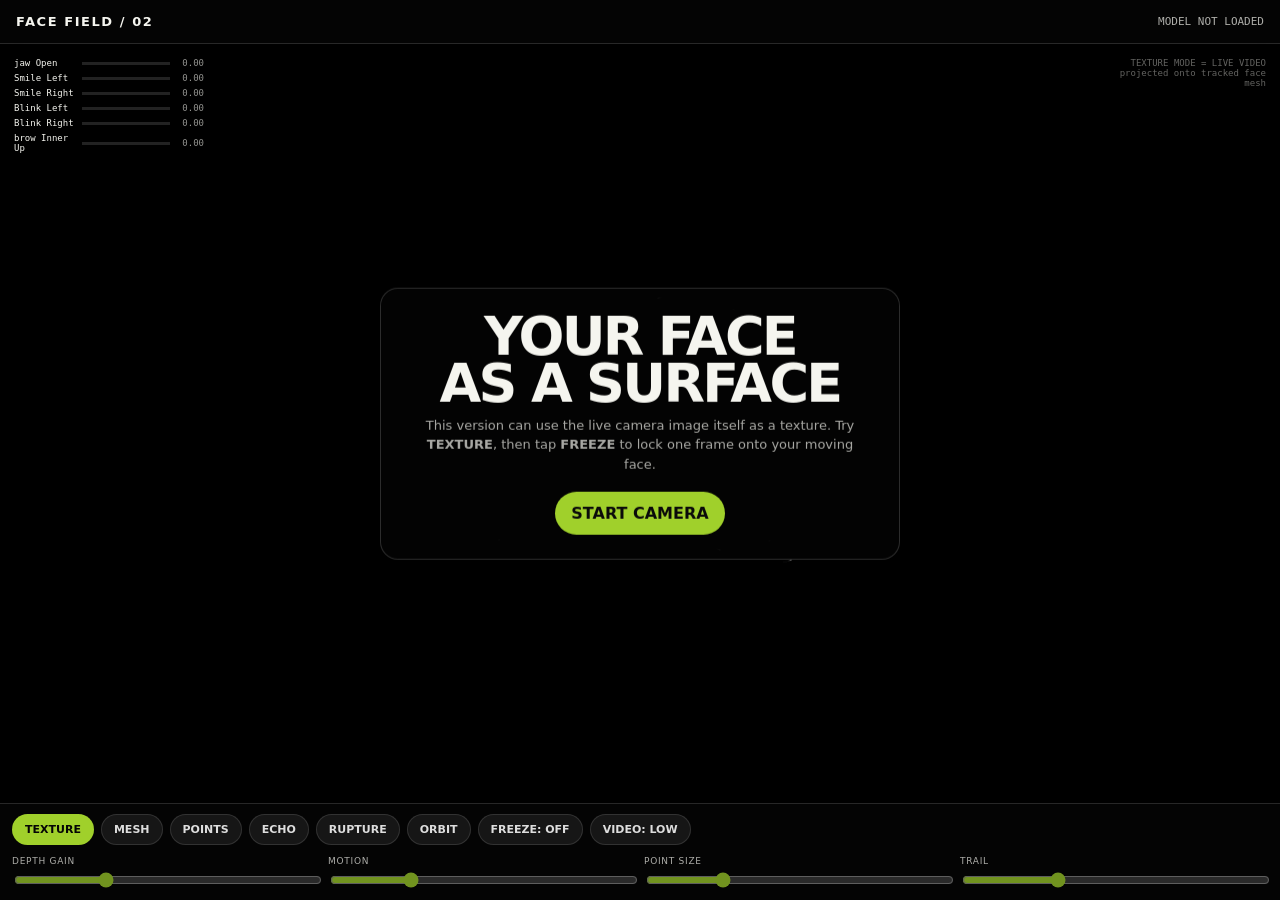
<file: face-field/index.html>
<!doctype html>
<html lang="en">
<head>
<meta charset="utf-8" />
<meta name="viewport" content="width=device-width,initial-scale=1,viewport-fit=cover,user-scalable=no" />
<title>FACE FIELD</title>
<style>
  :root{
    --acid:#A0D02B;
    --blue:#1B2DA4;
    --ink:#050505;
    --paper:#f5f5ef;
  }
  *{box-sizing:border-box}
  html,body{margin:0;width:100%;height:100%;background:var(--ink);color:var(--paper);font-family:Inter,ui-sans-serif,system-ui,-apple-system,BlinkMacSystemFont,"Segoe UI",sans-serif;overflow:hidden}
  body{display:grid;grid-template-rows:auto 1fr auto}
  header{
    display:flex;align-items:center;justify-content:space-between;gap:12px;
    padding:14px 16px;border-bottom:1px solid rgba(255,255,255,.14);
    background:rgba(5,5,5,.72);backdrop-filter:blur(18px);z-index:5
  }
  .brand{font-weight:800;letter-spacing:.12em;font-size:13px}
  .status{font:11px ui-monospace,SFMono-Regular,Menlo,monospace;opacity:.7;text-align:right}
  main{position:relative;min-height:0}
  video{position:absolute;inset:0;width:100%;height:100%;object-fit:cover;transform:scaleX(-1);opacity:.12;filter:grayscale(1) contrast(1.5)}
  canvas{position:absolute;inset:0;width:100%;height:100%}
  .intro{
    position:absolute;left:50%;top:50%;transform:translate(-50%,-50%);
    width:min(520px,calc(100% - 34px));text-align:center;z-index:4;
    background:rgba(5,5,5,.76);border:1px solid rgba(255,255,255,.16);
    padding:24px;border-radius:18px;backdrop-filter:blur(18px)
  }
  .intro h1{margin:0 0 8px;font-size:clamp(28px,8vw,54px);line-height:.88;letter-spacing:-.05em}
  .intro p{margin:0 auto 18px;max-width:430px;opacity:.68;font-size:13px;line-height:1.5}
  button,select,input{font:inherit}
  button{
    border:0;background:var(--acid);color:#0a0a0a;font-weight:800;
    padding:12px 16px;border-radius:999px;cursor:pointer
  }
  button.secondary{background:#171717;color:white;border:1px solid rgba(255,255,255,.16)}
  footer{
    padding:10px 12px max(10px,env(safe-area-inset-bottom));
    display:grid;gap:9px;background:rgba(5,5,5,.84);backdrop-filter:blur(18px);
    border-top:1px solid rgba(255,255,255,.14);z-index:5
  }
  .modes{display:flex;gap:7px;overflow:auto;padding-bottom:2px}
  .modes button{padding:8px 12px;font-size:11px;background:#161616;color:#ddd;border:1px solid rgba(255,255,255,.12);white-space:nowrap}
  .modes button.active{background:var(--acid);color:#050505;border-color:transparent}
  .controls{display:grid;grid-template-columns:repeat(4,minmax(90px,1fr));gap:8px}
  label{font-size:9px;letter-spacing:.08em;text-transform:uppercase;opacity:.7;display:grid;gap:4px}
  input[type=range]{width:100%;accent-color:var(--acid)}
  .meters{
    position:absolute;top:14px;left:14px;z-index:3;width:min(190px,45vw);
    display:grid;gap:5px;pointer-events:none
  }
  .meter{display:grid;grid-template-columns:62px 1fr 28px;align-items:center;gap:6px;font:9px ui-monospace,SFMono-Regular,Menlo,monospace}
  .bar{height:3px;background:#222;overflow:hidden}
  .bar i{display:block;height:100%;width:0;background:var(--acid)}
  .val{text-align:right;opacity:.6}
  .note{
    position:absolute;right:14px;top:14px;font:9px ui-monospace,SFMono-Regular,Menlo,monospace;
    opacity:.4;max-width:160px;text-align:right;z-index:3
  }
  @media(max-width:720px){
    .controls{grid-template-columns:1fr 1fr}
    .note{display:none}
  }
</style>
</head>
<body>
<header>
  <div class="brand">FACE FIELD / 02</div>
  <div class="status" id="status">MODEL NOT LOADED</div>
</header>

<main id="stage">
  <video id="video" playsinline muted></video>
  <canvas id="canvas"></canvas>

  <div class="meters" id="meters"></div>
  <div class="note">TEXTURE MODE = LIVE VIDEO<br>projected onto tracked face mesh</div>

  <div class="intro" id="intro">
    <h1>YOUR FACE<br>AS A SURFACE</h1>
    <p>
      This version can use the live camera image itself as a texture.
      Try <strong>TEXTURE</strong>, then tap <strong>FREEZE</strong> to lock one frame onto your moving face.
    </p>
    <button id="startBtn">START CAMERA</button>
  </div>
</main>

<footer>
  <div class="modes">
    <button class="active" data-mode="texture">TEXTURE</button>
    <button data-mode="mesh">MESH</button>
    <button data-mode="points">POINTS</button>
    <button data-mode="echo">ECHO</button>
    <button data-mode="rupture">RUPTURE</button>
    <button data-mode="orbit">ORBIT</button>
    <button id="freezeBtn" class="secondary">FREEZE: OFF</button>
    <button id="cameraBtn" class="secondary">VIDEO: LOW</button>
  </div>
  <div class="controls">
    <label>Depth gain <input id="depth" type="range" min="0" max="8" value="2.3" step=".1"></label>
    <label>Motion <input id="motion" type="range" min="0" max="2" value=".5" step=".01"></label>
    <label>Point size <input id="pointSize" type="range" min=".5" max="6" value="1.8" step=".1"></label>
    <label>Trail <input id="trail" type="range" min=".02" max=".35" value=".12" step=".01"></label>
  </div>
</footer>

<script type="module">
let FaceLandmarker = null;
let FilesetResolver = null;
let Delaunator = null;

const video = document.querySelector("#video");
const canvas = document.querySelector("#canvas");
const ctx = canvas.getContext("2d", { alpha:true });
const intro = document.querySelector("#intro");
const statusEl = document.querySelector("#status");
const startBtn = document.querySelector("#startBtn");
const metersEl = document.querySelector("#meters");
const freezeBtn = document.querySelector("#freezeBtn");

const depthEl = document.querySelector("#depth");
const motionEl = document.querySelector("#motion");
const pointSizeEl = document.querySelector("#pointSize");
const trailEl = document.querySelector("#trail");

let faceLandmarker = null;
let running = false;
let lastVideoTime = -1;
let mode = "texture";
let videoOpacity = .12;
let lastLandmarks = null;
let echoes = [];
let frozen = false;
let textureTriangles = null;

const freezeCanvas = document.createElement("canvas");
const freezeCtx = freezeCanvas.getContext("2d", { alpha:false });

const expressions = ["jawOpen","mouthSmileLeft","mouthSmileRight","eyeBlinkLeft","eyeBlinkRight","browInnerUp"];

const textureIndices = [
  10,338,297,332,284,251,389,356,454,323,361,288,397,365,379,378,400,377,152,148,176,149,150,136,172,58,132,93,234,127,162,21,54,103,67,109,
  70,63,105,66,107,336,296,334,293,300,
  33,160,158,133,153,144,362,385,387,263,373,380,
  168,6,197,195,5,4,1,19,94,2,98,327,
  61,40,37,0,267,270,291,321,314,17,84,91
];
const faceOval = [10,338,297,332,284,251,389,356,454,323,361,288,397,365,379,378,400,377,152,148,176,149,150,136,172,58,132,93,234,127,162,21,54,103,67,109];
for (const name of expressions) {
  const row = document.createElement("div");
  row.className = "meter";
  row.innerHTML = `<span>${name.replace(/[A-Z]/g,m=>" "+m).replace("mouth ","").replace("eye ","")}</span><span class="bar"><i id="bar-${name}"></i></span><span class="val" id="val-${name}">0.00</span>`;
  metersEl.appendChild(row);
}

function resize(){
  const r = canvas.getBoundingClientRect();
  const dpr = Math.min(devicePixelRatio || 1, 2);
  canvas.width = Math.max(1, Math.round(r.width*dpr));
  canvas.height = Math.max(1, Math.round(r.height*dpr));
  ctx.setTransform(dpr,0,0,dpr,0,0);
}
addEventListener("resize", resize);
resize();

async function ensureTextureTriangulation(rawLm){
  if(textureTriangles) return;
  if(!Delaunator){
    const mod = await import("https://cdn.jsdelivr.net/npm/delaunator@5/+esm");
    Delaunator = mod.default || mod.Delaunator || mod;
  }
  const pts = textureIndices.map(idx => [1 - rawLm[idx].x, rawLm[idx].y]);
  const delaunay = Delaunator.from(pts);
  textureTriangles = Array.from(delaunay.triangles);
}

async function loadModel(){
  statusEl.textContent = "LOADING FACE MODEL…";
  startBtn.textContent = "LOADING MODEL…";

  if(!FaceLandmarker || !FilesetResolver){
    const mod = await import("https://cdn.jsdelivr.net/npm/@mediapipe/tasks-vision@0.10.22-rc.20250304/+esm");
    const api = mod.default || mod;
    FaceLandmarker = mod.FaceLandmarker || api.FaceLandmarker;
    FilesetResolver = mod.FilesetResolver || api.FilesetResolver;
    if(!FaceLandmarker || !FilesetResolver){
      throw new Error("MediaPipe module loaded, but FaceLandmarker API was not found.");
    }
  }

  const filesetResolver = await FilesetResolver.forVisionTasks(
    "https://cdn.jsdelivr.net/npm/@mediapipe/tasks-vision@0.10.22-rc.20250304/wasm"
  );

  const isiOS = /iPad|iPhone|iPod/.test(navigator.userAgent) ||
                (navigator.platform === "MacIntel" && navigator.maxTouchPoints > 1);

  faceLandmarker = await FaceLandmarker.createFromOptions(filesetResolver,{
    baseOptions:{
      modelAssetPath:"https://storage.googleapis.com/mediapipe-models/face_landmarker/face_landmarker/float16/1/face_landmarker.task",
      delegate: isiOS ? "CPU" : "GPU"
    },
    runningMode:"VIDEO",
    numFaces:1,
    outputFaceBlendshapes:true,
    outputFacialTransformationMatrixes:true
  });
  statusEl.textContent = isiOS ? "MODEL READY / CPU" : "MODEL READY / GPU";
}

async function start(){
  startBtn.disabled = true;
  startBtn.textContent = "REQUESTING CAMERA…";
  try{
    if(!navigator.mediaDevices?.getUserMedia){
      throw new Error("Camera access is not available in this browser.");
    }

    // Ask for camera access first, while we are still directly inside the user's tap.
    statusEl.textContent = "REQUESTING CAMERA…";
    const stream = await navigator.mediaDevices.getUserMedia({
      audio:false,
      video:{facingMode:"user",width:{ideal:1280},height:{ideal:720}}
    });

    video.srcObject = stream;
    await video.play();
    video.style.opacity = .48;
    freezeCanvas.width = video.videoWidth || 1280;
    freezeCanvas.height = video.videoHeight || 720;
    startBtn.textContent = "CAMERA OK / LOADING MODEL…";
    statusEl.textContent = "CAMERA OK / LOADING MODEL…";

    if(!faceLandmarker) await loadModel();

    intro.style.display="none";
    video.style.opacity = videoOpacity;
    running = true;
    statusEl.textContent="TRACKING";
    requestAnimationFrame(loop);
  }catch(err){
    console.error(err);
    const msg = err?.message || String(err);
    statusEl.textContent="ERROR: " + msg.slice(0,70);
    startBtn.disabled = false;
    startBtn.textContent="TRY AGAIN";
    const p = intro.querySelector("p");
    if(p) p.innerHTML = "Could not start camera / face tracking.<br><br><strong style='color:#A0D02B'>"+msg.replace(/[<>&]/g,s=>({"<":"&lt;",">":"&gt;","&":"&amp;"}[s]))+"</strong>";
  }
}
startBtn.addEventListener("click", start);

document.querySelectorAll("[data-mode]").forEach(btn=>{
  btn.onclick=()=>{
    document.querySelectorAll("[data-mode]").forEach(b=>b.classList.remove("active"));
    btn.classList.add("active");
    mode=btn.dataset.mode;
    echoes=[];
  }
});

document.querySelector("#cameraBtn").onclick=(e)=>{
  if(videoOpacity<.2){videoOpacity=.48;e.currentTarget.textContent="VIDEO: HIGH";}
  else if(videoOpacity<.7){videoOpacity=0;e.currentTarget.textContent="VIDEO: OFF";}
  else{videoOpacity=.12;e.currentTarget.textContent="VIDEO: LOW";}
  video.style.opacity=videoOpacity;
};

freezeBtn.onclick=()=>{
  if(!video.videoWidth || !video.videoHeight) return;
  frozen = !frozen;
  if(frozen){
    freezeCanvas.width = video.videoWidth;
    freezeCanvas.height = video.videoHeight;
    freezeCtx.drawImage(video,0,0,freezeCanvas.width,freezeCanvas.height);
    freezeBtn.textContent = "FREEZE: ON";
  } else {
    freezeBtn.textContent = "FREEZE: OFF";
  }
};

function getBlendshapeMap(result){
  const map={};
  const cats=result?.faceBlendshapes?.[0]?.categories || [];
  for(const c of cats) map[c.categoryName]=c.score;
  return map;
}

function updateMeters(bs){
  for(const n of expressions){
    const v=bs[n]||0;
    document.querySelector("#bar-"+n).style.width=(v*100).toFixed(1)+"%";
    document.querySelector("#val-"+n).textContent=v.toFixed(2);
  }
}

function smoothLandmarks(src){
  if(!lastLandmarks){lastLandmarks=src.map(p=>({...p})); return lastLandmarks;}
  const k=.52;
  for(let i=0;i<src.length;i++){
    const a=lastLandmarks[i], b=src[i];
    a.x += (b.x-a.x)*k;
    a.y += (b.y-a.y)*k;
    a.z += (b.z-a.z)*k;
  }
  return lastLandmarks;
}

function project(p,w,h,bs,time,index){
  // mirror x so geometry sits on mirrored selfie preview
  let x=(1-p.x)*w;
  let y=p.y*h;
  const z=p.z*Number(depthEl.value);
  const motion=Number(motionEl.value);

  const cx=w*.5, cy=h*.5;
  const jaw=bs.jawOpen||0;
  const smile=((bs.mouthSmileLeft||0)+(bs.mouthSmileRight||0))*.5;
  const blink=((bs.eyeBlinkLeft||0)+(bs.eyeBlinkRight||0))*.5;
  const brow=bs.browInnerUp||0;

  if(mode==="rupture"){
    const a=Math.atan2(y-cy,x-cx);
    const pulse=(jaw*70 + smile*25 + Math.sin(index*.31+time*.004)*8)*motion;
    x += Math.cos(a)*pulse + z*90;
    y += Math.sin(a)*pulse - brow*16*Math.sin(index*.19);
  } else if(mode==="orbit"){
    const ang=z*1.8 + time*.0002*motion;
    const dx=x-cx, dy=y-cy;
    x=cx+dx*Math.cos(ang)-dy*Math.sin(ang);
    y=cy+dx*Math.sin(ang)+dy*Math.cos(ang);
  } else {
    x += z*30*motion;
    y += Math.sin(index*.25+time*.003)*z*22*motion;
  }

  // Expressions become a small global visual "breathing" response.
  const s=1 + jaw*.055*motion + blink*.02;
  x=cx+(x-cx)*s;
  y=cy+(y-cy)*s;
  return {x,y,z};
}

function drawImageTriangle(source, s0, s1, s2, d0, d1, d2){
  const denom = s0.x*(s1.y-s2.y) + s1.x*(s2.y-s0.y) + s2.x*(s0.y-s1.y);
  if(!isFinite(denom) || Math.abs(denom) < 0.0001) return;

  const a = (d0.x*(s1.y-s2.y) + d1.x*(s2.y-s0.y) + d2.x*(s0.y-s1.y)) / denom;
  const b = (d0.y*(s1.y-s2.y) + d1.y*(s2.y-s0.y) + d2.y*(s0.y-s1.y)) / denom;
  const cc = (d0.x*(s2.x-s1.x) + d1.x*(s0.x-s2.x) + d2.x*(s1.x-s0.x)) / denom;
  const d = (d0.y*(s2.x-s1.x) + d1.y*(s0.x-s2.x) + d2.y*(s1.x-s0.x)) / denom;
  const e = (d0.x*(s1.x*s2.y-s2.x*s1.y) + d1.x*(s2.x*s0.y-s0.x*s2.y) + d2.x*(s0.x*s1.y-s1.x*s0.y)) / denom;
  const ff = (d0.y*(s1.x*s2.y-s2.x*s1.y) + d1.y*(s2.x*s0.y-s0.x*s2.y) + d2.y*(s0.x*s1.y-s1.x*s0.y)) / denom;

  ctx.save();
  ctx.beginPath();
  ctx.moveTo(d0.x,d0.y);
  ctx.lineTo(d1.x,d1.y);
  ctx.lineTo(d2.x,d2.y);
  ctx.closePath();
  ctx.clip();
  ctx.transform(a,b,cc,d,e,ff);
  ctx.drawImage(source,0,0);
  ctx.restore();
}

function drawFaceOutline(dstPts){
  ctx.beginPath();
  faceOval.forEach((idx,i)=>{
    const p = dstPts[idx];
    if(i===0) ctx.moveTo(p.x,p.y);
    else ctx.lineTo(p.x,p.y);
  });
  ctx.closePath();
}

async function drawTexturedFace(rawLm,dstPts,bs){
  const w=canvas.clientWidth,h=canvas.clientHeight;
  const alpha=Number(trailEl.value)*.9;
  ctx.fillStyle=`rgba(5,5,5,${alpha})`;
  ctx.fillRect(0,0,w,h);

  const source=frozen ? freezeCanvas : video;
  if(!(source && (source.videoWidth || source.width))) return;

  await ensureTextureTriangulation(rawLm);
  const sw=frozen ? freezeCanvas.width : video.videoWidth;
  const sh=frozen ? freezeCanvas.height : video.videoHeight;

  ctx.save();
  drawFaceOutline(dstPts);
  ctx.clip();

  for(let i=0;i<textureTriangles.length;i+=3){
    const ia=textureIndices[textureTriangles[i]];
    const ib=textureIndices[textureTriangles[i+1]];
    const ic=textureIndices[textureTriangles[i+2]];
    const s0={x:(1-rawLm[ia].x)*sw,y:rawLm[ia].y*sh};
    const s1={x:(1-rawLm[ib].x)*sw,y:rawLm[ib].y*sh};
    const s2={x:(1-rawLm[ic].x)*sw,y:rawLm[ic].y*sh};
    const d0=dstPts[ia], d1=dstPts[ib], d2=dstPts[ic];
    const area=Math.abs((d1.x-d0.x)*(d2.y-d0.y)-(d2.x-d0.x)*(d1.y-d0.y));
    if(area<5) continue;
    drawImageTriangle(source,s0,s1,s2,d0,d1,d2);
  }
  ctx.restore();

  const smile=((bs.mouthSmileLeft||0)+(bs.mouthSmileRight||0))*.5;
  const jaw=bs.jawOpen||0;
  ctx.strokeStyle=`rgba(245,245,239,${.12+smile*.28})`;
  ctx.lineWidth=1;
  drawFaceOutline(dstPts);
  ctx.stroke();

  ctx.beginPath();
  ctx.arc(w*.5,h*.5,Math.min(w,h)*(.16+jaw*.11),0,Math.PI*2);
  ctx.strokeStyle=`rgba(160,208,43,${.08+smile*.35})`;
  ctx.lineWidth=1+smile*4;
  ctx.stroke();
}

function drawSignalFace(pts,bs){
  const w=canvas.clientWidth,h=canvas.clientHeight;
  const alpha=Number(trailEl.value);
  ctx.fillStyle=`rgba(5,5,5,${alpha})`;
  ctx.fillRect(0,0,w,h);

  if(mode==="echo"){
    echoes.unshift(pts.map(p=>({...p})));
    echoes=echoes.slice(0,10);
    echoes.forEach((layer,j)=>{
      const aa=(1-j/echoes.length)*.25;
      ctx.strokeStyle=`rgba(160,208,43,${aa})`;
      ctx.lineWidth=.65;
      drawConnections(layer,3+j%3,j*2);
    });
  }

  if(mode==="mesh" || mode==="rupture" || mode==="orbit"){
    ctx.strokeStyle=mode==="mesh" ? "rgba(245,245,239,.36)" : "rgba(160,208,43,.42)";
    ctx.lineWidth=.55;
    drawConnections(pts,mode==="mesh"?2:3,mode==="rupture"?7:0);
  }

  const base=Number(pointSizeEl.value);
  for(let i=0;i<pts.length;i++){
    if(mode==="mesh" && i%2) continue;
    const p=pts[i];
    const r=Math.max(.35,base+Math.abs(p.z)*7);
    const accent=(i%17===0 || i%29===0);
    ctx.beginPath();
    ctx.arc(p.x,p.y,accent?r*1.8:r,0,Math.PI*2);
    ctx.fillStyle=accent ? "#A0D02B" : `rgba(245,245,239,${.50+Math.min(.4,Math.abs(p.z)*3)})`;
    ctx.fill();
  }

  const jaw=bs.jawOpen||0;
  const smile=((bs.mouthSmileLeft||0)+(bs.mouthSmileRight||0))*.5;
  ctx.beginPath();
  ctx.arc(w*.5,h*.5,Math.min(w,h)*(.16+jaw*.11),0,Math.PI*2);
  ctx.strokeStyle=`rgba(27,45,164,${.12+smile*.5})`;
  ctx.lineWidth=1+smile*5;
  ctx.stroke();
}

function drawConnections(pts,step=2,skip=0){
  // Deliberately non-anatomical "signal mesh":
  // connects nearby landmark indices into a generative woven surface.
  ctx.beginPath();
  for(let i=skip;i<pts.length-step;i+=step){
    const a=pts[i], b=pts[i+step];
    if(Math.hypot(a.x-b.x,a.y-b.y)<85){
      ctx.moveTo(a.x,a.y);ctx.lineTo(b.x,b.y);
    }
  }
  ctx.stroke();
}

function drawIdle(){
  const w=canvas.clientWidth,h=canvas.clientHeight,t=performance.now();
  ctx.fillStyle="rgba(5,5,5,.12)";
  ctx.fillRect(0,0,w,h);
  for(let i=0;i<70;i++){
    const a=i*.52+t*.00006;
    const rr=60+(i%18)*7;
    const x=w*.5+Math.cos(a)*rr;
    const y=h*.5+Math.sin(a*1.13)*rr*.78;
    ctx.fillStyle=i%11===0?"#A0D02B":"rgba(255,255,255,.22)";
    ctx.fillRect(x,y,1.2,1.2);
  }
}

async function loop(){
  if(!running) return;
  if(video.readyState>=2 && faceLandmarker && video.currentTime!==lastVideoTime){
    lastVideoTime=video.currentTime;
    const t=performance.now();
    const result=faceLandmarker.detectForVideo(video,t);
    if(result.faceLandmarks?.length){
      statusEl.textContent=`TRACKING / ${result.faceLandmarks[0].length} PTS`;
      const bs=getBlendshapeMap(result);
      updateMeters(bs);
      const rawLm=result.faceLandmarks[0];
      const lm=smoothLandmarks(rawLm);
      const pts=lm.map((p,i)=>project(p,canvas.clientWidth,canvas.clientHeight,bs,t,i));
      if(mode==="texture") await drawTexturedFace(rawLm,pts,bs);
      else drawSignalFace(pts,bs);
    }else{
      statusEl.textContent="SEARCHING FOR FACE";
      drawIdle();
    }
  }
  requestAnimationFrame(loop);
}

// Start with a subtle generative idle field even before camera permission.
(function idle(){
  if(!running){drawIdle();requestAnimationFrame(idle);}
})();
</script>
</body>
</html>
</file>
